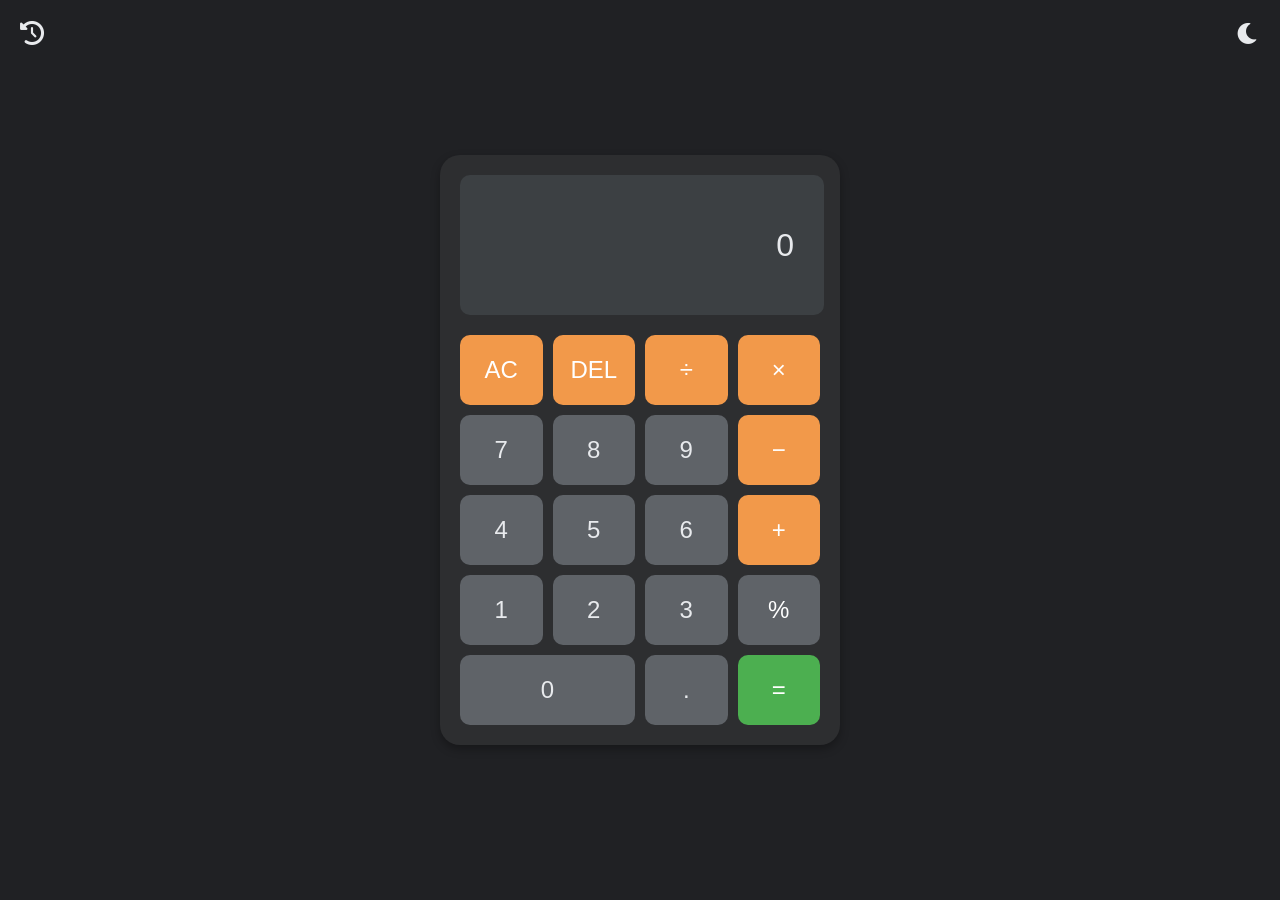
<file: Index.html>
<!DOCTYPE html>
<html lang="en">
  <head>
    <meta charset="UTF-8" />
    <meta
      name="viewport"
      content="width=device-width, initial-scale=1.0, user-scalable=no"
    />
    <meta name="apple-mobile-web-app-capable" content="yes" />
    <meta
      name="apple-mobile-web-app-status-bar-style"
      content="black-translucent"
    />
    <meta name="mobile-web-app-capable" content="yes" />
    <title>Responsive Calculator</title>
    <link rel="stylesheet" href="index.css" />
    <link
      rel="stylesheet"
      href="https://cdnjs.cloudflare.com/ajax/libs/font-awesome/6.0.0/css/all.min.css"
    />
    <link rel="manifest" href="manifest.json" />
  </head>

  <body>
    <!-- Theme Toggle -->
    <div class="theme-toggle" onclick="toggleTheme()">
      <i class="fas fa-moon"></i>
    </div>

    <!-- History Toggle -->
    <div class="history-toggle" onclick="toggleHistory()">
      <i class="fas fa-history"></i>
    </div>

    <!-- Calculator -->
    <div class="calculator">
      <div class="display">
        <div id="result">0</div>
      </div>
      <div class="buttons">
        <button class="btn operator" onclick="clearDisplay()">AC</button>
        <button class="btn operator" onclick="deleteLast()">DEL</button>
        <button class="btn operator" onclick="appendValue('/')">÷</button>
        <button class="btn operator" onclick="appendValue('*')">×</button>
        <button class="btn" onclick="appendValue('7')">7</button>
        <button class="btn" onclick="appendValue('8')">8</button>
        <button class="btn" onclick="appendValue('9')">9</button>
        <button class="btn operator" onclick="appendValue('-')">−</button>
        <button class="btn" onclick="appendValue('4')">4</button>
        <button class="btn" onclick="appendValue('5')">5</button>
        <button class="btn" onclick="appendValue('6')">6</button>
        <button class="btn operator" onclick="appendValue('+')">+</button>
        <button class="btn" onclick="appendValue('1')">1</button>
        <button class="btn" onclick="appendValue('2')">2</button>
        <button class="btn" onclick="appendValue('3')">3</button>
        <button class="btn operator" onclick="calculatePercentage()">%</button>
        <button class="btn zero" onclick="appendValue('0')">0</button>
        <button class="btn" onclick="appendValue('.')">.</button>
        <button class="btn equal" onclick="calculateResult()">=</button>
      </div>
    </div>

    <!-- History Panel -->
    <div id="history-panel" class="history-panel">
      <div class="history-content">
        <span class="close" onclick="toggleHistory()">&times;</span>
        <h3>History</h3>
        <ul id="history-list"></ul>
        <button class="clear-history-btn" onclick="clearHistory()">
          Clear History
        </button>
      </div>
    </div>
    <script src="script.js"></script>
  </body>
</html>
</file>
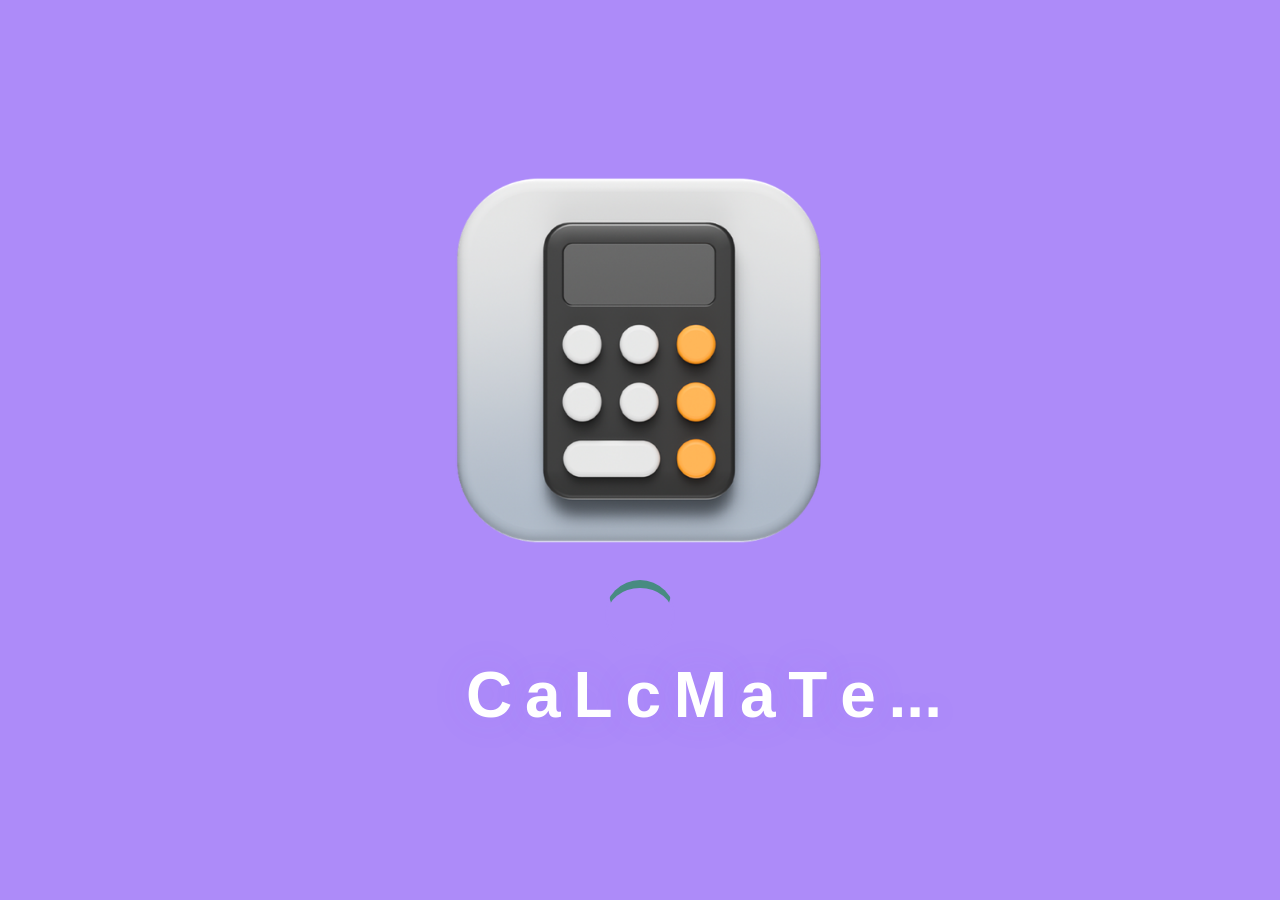
<file: splash.html>
<!DOCTYPE html>
<html lang="en">

<head>
    <meta charset="UTF-8">
    <meta name="viewport" content="width=device-width, initial-scale=1.0">
    <title>Splash Screen</title>
    <style>
        * {
            margin: 0;
            padding: 0;
            box-sizing: border-box;
        }

        body {
            background-color: #ad8bf9;
            color: white;
            display: flex;
            justify-content: center;
            align-items: center;
            height: 100vh;
            font-family: Arial, sans-serif;
            text-align: center;
            overflow: hidden;
        }

        .splash-container img {
            max-width: 80%;
            height: auto;
            margin-bottom: 0.5rem;
            animation: dropBounce 2s ease-in-out;
        }

        .circular-loader {
            border: 2px solid #ad8bf9;
            border-top: 8px solid #488b81;
            border-radius: 50%;
            width: 70px;
            height: 70px;
            animation: spin 2s linear infinite;
            margin: 0.5rem auto;
        }

        @keyframes spin {
            0% {
                transform: rotate(0deg);
            }

            100% {
                transform: rotate(360deg);
            }
        }

        @keyframes dropBounce {
            0% {
                transform: translateX(100%);
                animation-timing-function: ease-in;
            }

            60% {
                transform: translateY(-30%);
                animation-timing-function: ease-out;
            }

            80% {
                transform: translateX(20%);
                animation-timing-function: ease-in;
            }

            100% {
                transform: translateY(0);
                animation-timing-function: ease-out;
            }
        }

        @keyframes titleReveal {
            to {
                opacity: 1;
                transform: translateY();
            }
        }

        .loading-text {
            font-size: clamp(2rem, 5vw, 4rem);
            margin-bottom: 0.5rem;
            position: relative;
            font-weight: bold;
            display: flex;
            gap: 0.2em;
            justify-content: center;
        }

        .loading-text span {
            display: inline-block;
            font-weight: bolder;
            text-shadow: 0 0 40px rgba(139, 92, 246, 0.15);
            animation: titleReveal 3s step-start 1 forwards; 
            opacity: 0;
            transform: translateX(1em);
        }

        .loading-text span:nth-child(1) {
            animation-delay: 0.1s;
        }

        .loading-text span:nth-child(2) {
            animation-delay: 0.2s;
        }

        .loading-text span:nth-child(3) {
            animation-delay: 0.3s;
        }

        .loading-text span:nth-child(4) {
            animation-delay: 0.4s;
        }

        .loading-text span:nth-child(5) {
            animation-delay: 0.5s;
        }

        .loading-text span:nth-child(6) {
            animation-delay: 0.6s;
        }

        .loading-text span:nth-child(7) {
            animation-delay: 0.7s;
        }

        .loading-text span:nth-child(8) {
            animation-delay: 0.8s;
        }

        @keyframes fadeIn {
            from {
                opacity: 0;
                transform: scale(0.9);
            }

            to {
                opacity: 1;
                transform: scale(1);
            }
        }
    </style>
</head>

<body>
    <div class="splash-container">
        <img src="images/calculator.png" alt="Logo">
        <div class="circular-loader"></div>
        <div class="loading-text">
            <span>C</span><span>a</span><span>L</span><span>c</span><span>M</span><span>a</span><span>T</span><span>e</span><span>...</span>
        </div>
    </div>
    <script>
        setTimeout(function () {
            window.location.href = 'index.html';
        }, 3000);
    </script>
</body>

</html>
</file>
<file: index.css>
/* General Styles */
body {
  font-family: "Roboto", sans-serif;
  background-color: #202124;
  color: #206de0;
  margin: 0;
  padding: 0;
  display: flex;
  justify-content: center;
  align-items: center;
  height: 100vh;
  overflow: hidden;
  transition: background-color 0.3s ease, color 0.3s ease;
}

/* Calculator Container */
.calculator {
  width: 100%;
  max-width: 400px;
  background-color: #2d2e30;
  border-radius: 20px;
  box-shadow: 0 4px 10px rgba(0, 0, 0, 0.3);
  padding: 20px;
  box-sizing: border-box;
}

/* Display Screen */
.display {
  width: 90%;
  height: 100px;
  background-color: #3c4043;
  color: #e8eaed;
  font-size: 48px;
  text-align: right;
  padding: 20px;
  border-radius: 10px;
  margin-bottom: 20px;
  display: flex;
  align-items: center;
  justify-content: flex-end;
  overflow: hidden;
}

/* Result    */
#result {
  font-size: 2rem;
  padding: 0 10px;
  max-width: 100%;
  overflow-x: auto;
  white-space: nowrap;
  text-align: right;
  direction: ltr;
  scrollbar-width: none; /* Firefox ke liye */
}

#result::-webkit-scrollbar {
  display: none; /* Chrome/Safari ke liye */
}

/* Buttons Grid */
.buttons {
  display: grid;
  grid-template-columns: repeat(4, 1fr);
  gap: 10px;
}

/* Button Styles */
.btn {
  width: 100%;
  height: 70px;
  font-size: 24px;
  border: none;
  border-radius: 10px;
  background-color: #5f6368;
  color: #e8eaed;
  cursor: pointer;
  transition: background-color 0.2s ease;
}

.btn:hover {
  background-color: #70757a;
}

/* Operator Buttons */
.operator {
  background-color: #f2994a;
  color: #fff;
}

.operator:hover {
  background-color: #e67e22;
}

/* Equal Button */
.equal {
  background-color: #4caf50;
  color: #fff;
  grid-column: span 1;
}

.equal:hover {
  background-color: #45a049;
}

/* Zero Button */
.zero {
  grid-column: span 2;
}

/* Percentage Button */
.btn.operator[onclick="calculatePercentage()"] {
  background-color: #5f6368;
}

/* Theme Toggle */
.theme-toggle {
  position: fixed;
  top: 20px;
  right: 20px;
  font-size: 24px;
  cursor: pointer;
  color: #e8eaed;
  transition: color 0.3s ease;
}

.theme-toggle:hover {
  color: #f2994a;
}

/* History Toggle */
.history-toggle {
  position: fixed;
  top: 20px;
  left: 20px;
  font-size: 24px;
  cursor: pointer;
  color: #e8eaed;
  transition: color 0.3s ease;
}

.history-toggle:hover {
  color: #f2994a;
}

/* History Panel */
.history-panel {
  position: fixed;
  top: 0;
  left: -100%;
  width: 100%;
  height: 100%;
  background-color: rgba(0, 0, 0, 0.8);
  display: flex;
  justify-content: center;
  align-items: center;
  z-index: 1000;
  transition: left 0.3s ease;
}

.history-panel.active {
  left: 0;
}

.history-content {
  background-color: #2d2e30;
  color: #e8eaed;
  padding: 20px;
  border-radius: 10px;
  width: 90%;
  max-width: 400px;
  max-height: 80%;
  overflow-y: auto;
  position: relative;
}

.history-content .close {
  position: absolute;
  top: 10px;
  right: 10px;
  font-size: 24px;
  cursor: pointer;
}

#history-list {
  list-style: none;
  padding: 0;
}

#history-list li {
  padding: 10px 0;
  border-bottom: 1px solid #444;
  display: flex;
  justify-content: space-between;
  align-items: center;
}

.clear-history-btn {
  width: 100%;
  padding: 10px;
  margin-top: 10px;
  background-color: #f44336;
  color: #fff;
  border: none;
  border-radius: 5px;
  cursor: pointer;
}

.clear-history-btn:hover {
  background-color: #e53935;
}

/* Light Theme */
body.light-theme {
  background-color: #90bacf;
  color: #202124;
}

.light-theme .calculator {
  background-color: #f7b1b191;
  box-shadow: 0 4px 10px rgba(0, 0, 0, 0.3);
}

.light-theme .display {
  background-color: #e8eaed;
  color: #202124;
}

.light-theme .btn {
  background-color: #f1f3f4;
  color: #202124;
}

.light-theme .btn:hover {
  background-color: #e0e0e0;
}

.light-theme .operator {
  background-color: #f2994a;
  color: #fff;
}

.light-theme .equal {
  background-color: #4caf50;
  color: #fff;
}

.light-theme .history-content {
  background-color: #fff;
  color: #202124;
}
</file>
